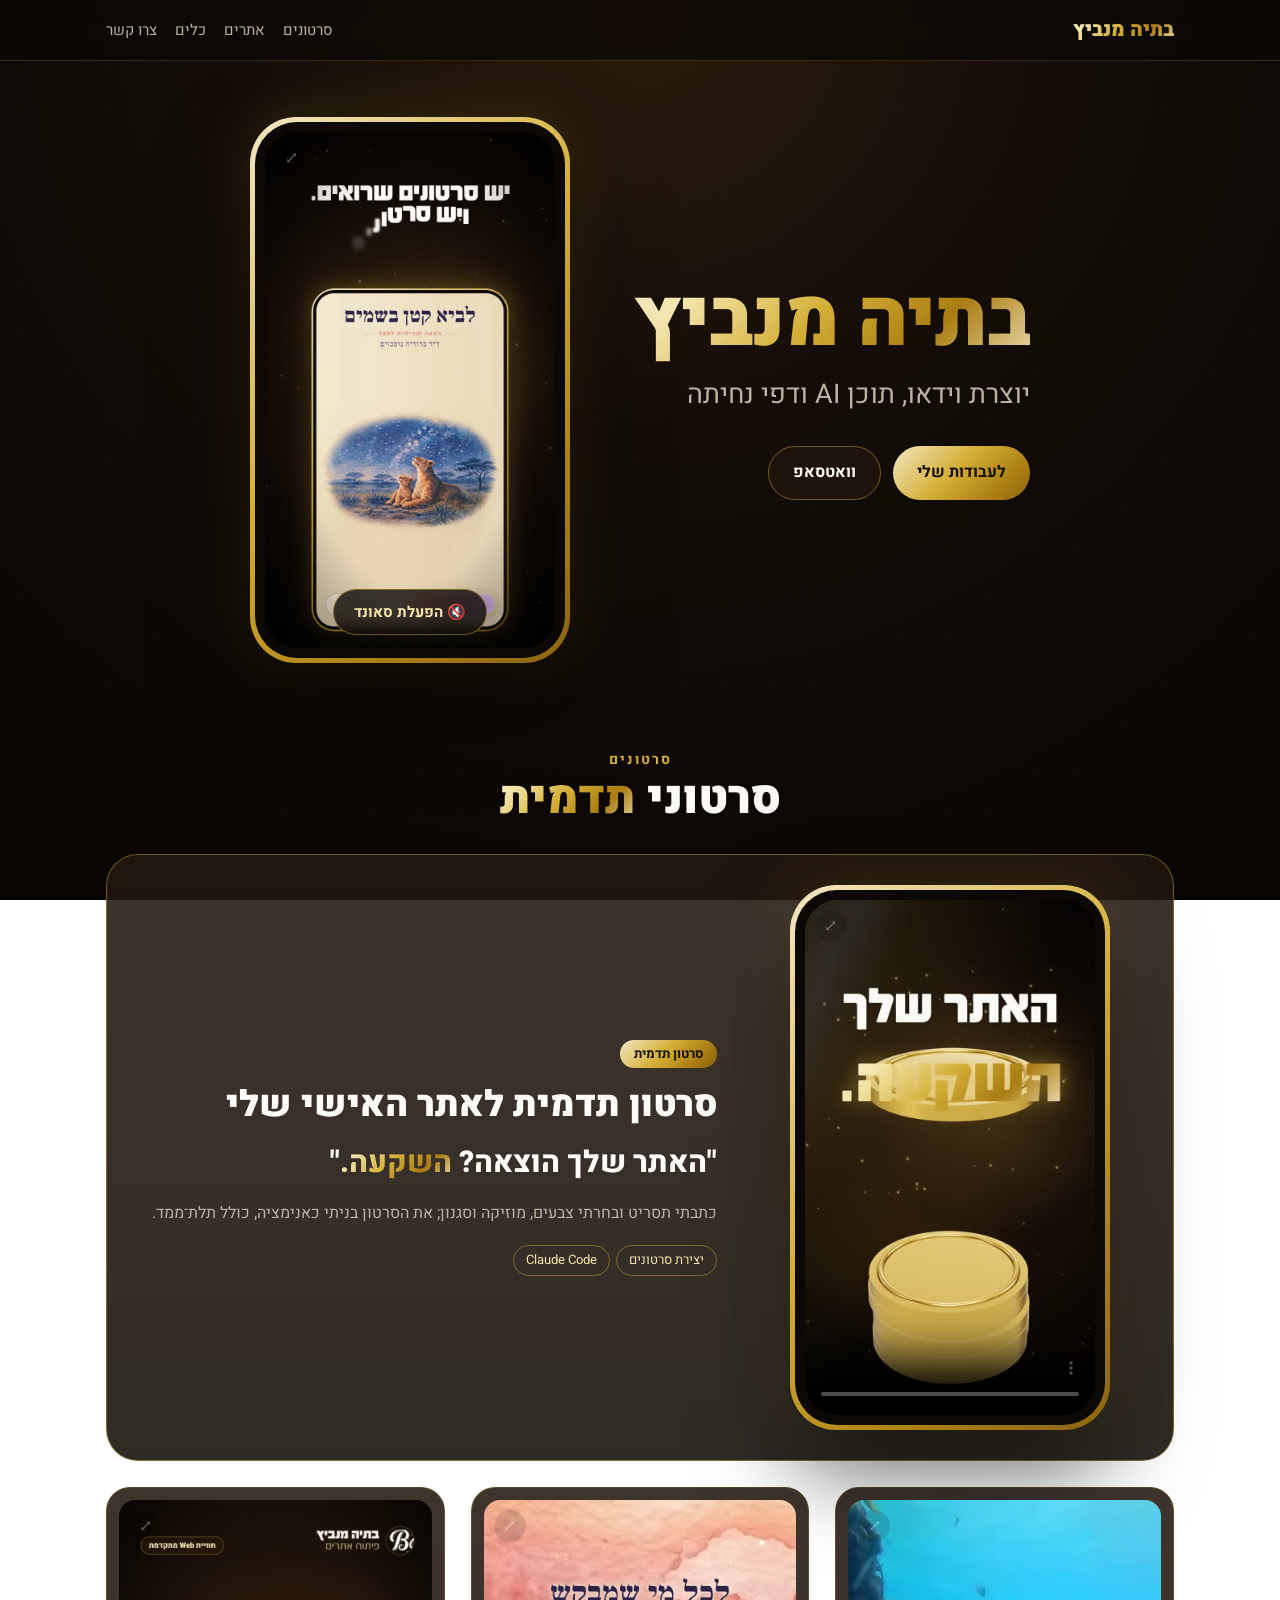
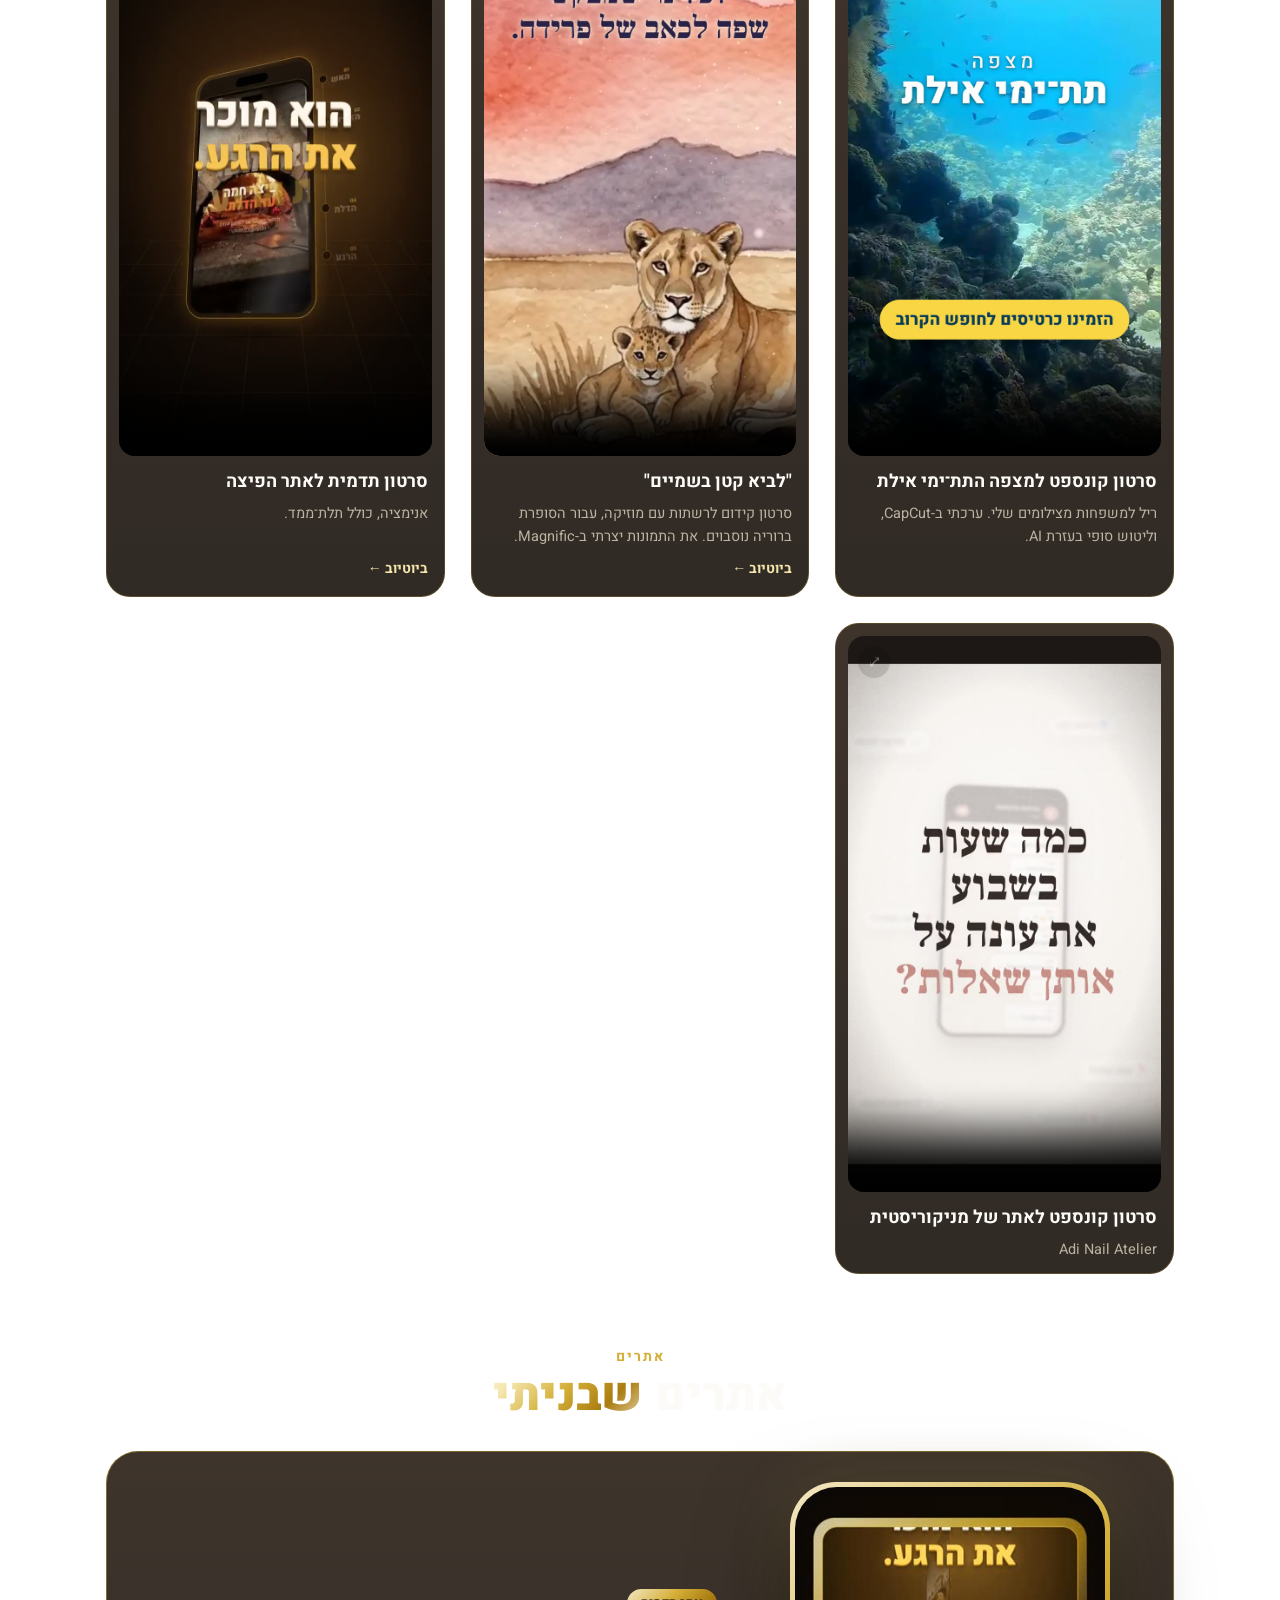
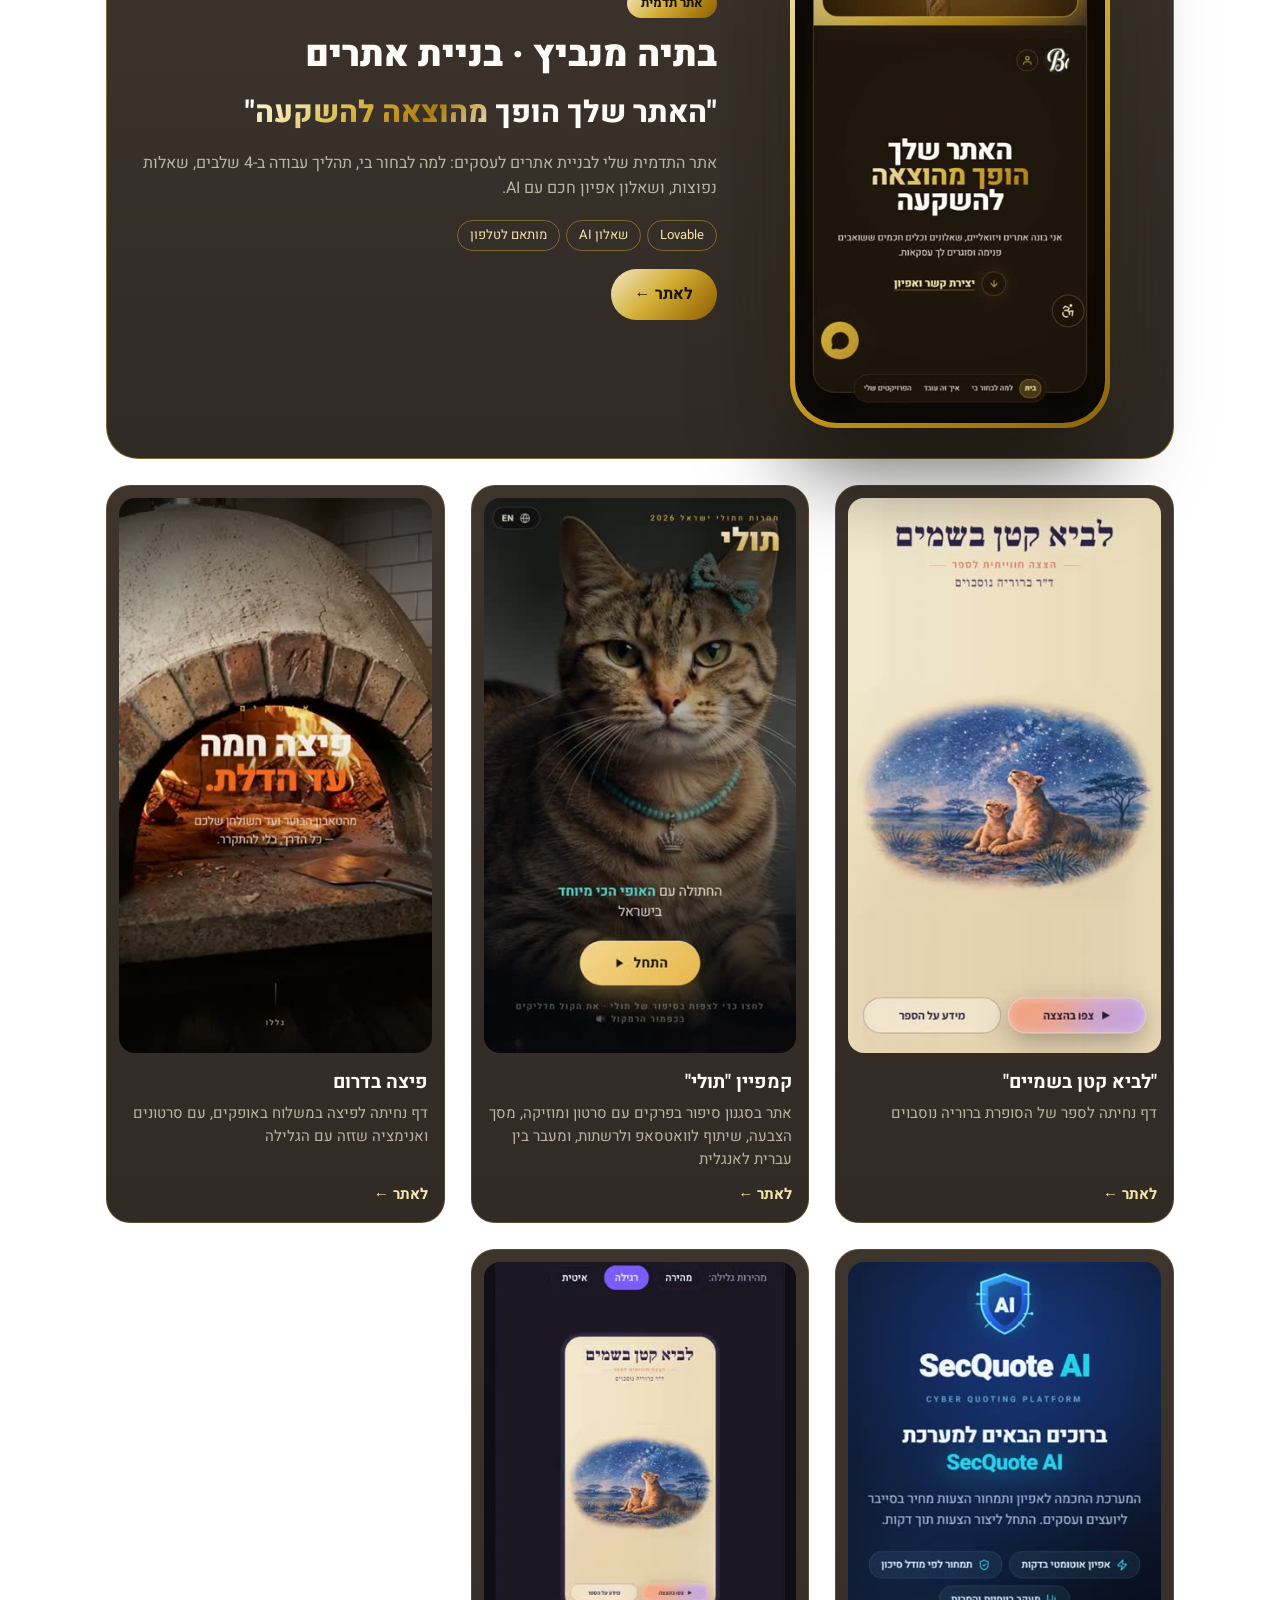
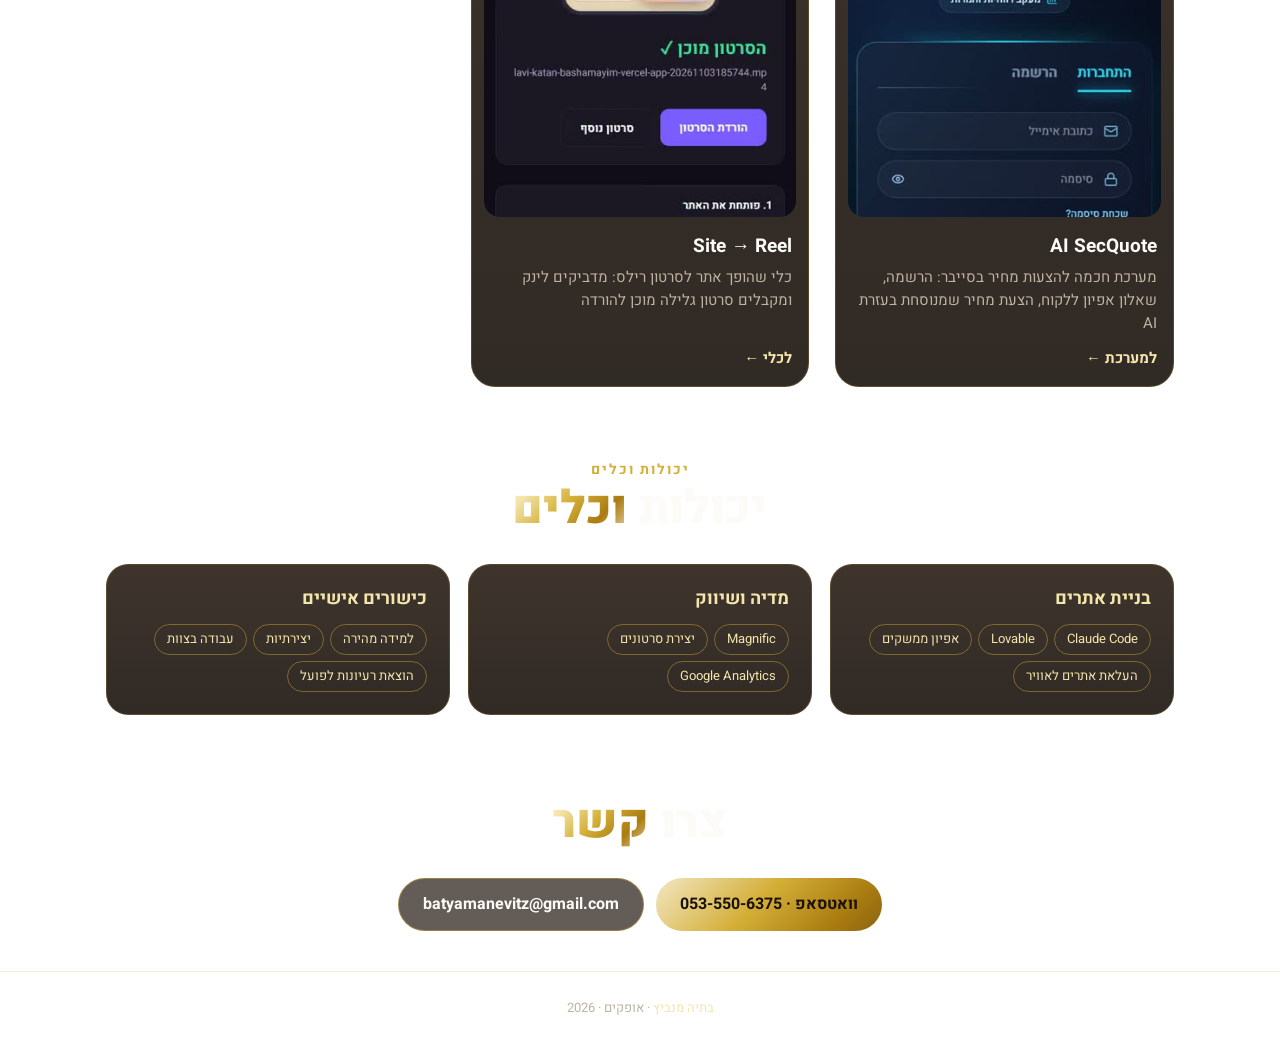
<file: index.html>
<!doctype html>
<html lang="he" dir="rtl">
<head>
<meta charset="utf-8">
<meta name="viewport" content="width=device-width, initial-scale=1">
<title>בתיה מנביץ · תיק עבודות</title>
<meta name="description" content="תיק העבודות של בתיה מנביץ – יוצרת וידאו, תוכן AI ודפי נחיתה: סרטוני תדמית וקידום ואתרים.">
<meta property="og:title" content="בתיה מנביץ · תיק עבודות">
<meta property="og:description" content="תיק העבודות של בתיה מנביץ – יוצרת וידאו, תוכן AI ודפי נחיתה: סרטוני תדמית וקידום ואתרים.">
<meta property="og:image" content="media/showreel.jpg">
<meta name="twitter:card" content="summary_large_image">
<link rel="icon" href="data:image/svg+xml,%3Csvg xmlns='http://www.w3.org/2000/svg' viewBox='0 0 64 64'%3E%3Ccircle cx='32' cy='32' r='30' fill='%23140d07' stroke='%23d4af37' stroke-width='4'/%3E%3Ctext x='32' y='43' font-size='30' font-weight='900' text-anchor='middle' fill='%23d4af37' font-family='Arial'%3EB%3C/text%3E%3C/svg%3E">
<link rel="preconnect" href="https://fonts.googleapis.com">
<link href="https://fonts.googleapis.com/css2?family=Heebo:wght@300;400;500;700;800;900&display=swap" rel="stylesheet">
<link rel="stylesheet" href="site.css?v=ad3d0a3654">
<style id="node-css">
@media (max-width:767px){#app .n-videos-featured{display:block;grid-template-columns:repeat(3, minmax(0, 1fr))}#app .n-videos-grid{display:flex;flex-direction:column}}</style>
</head>
<body>
<!-- נבנה אוטומטית מ-content.json (tools/build.mjs). לעריכה: admin.html -->
<div id="app" data-prerendered="1"><nav class="n-nav" data-nid="nav"><div class="n-nav-wrap wrap" data-nid="nav-wrap"><a class="n-nav-brand brand gold" data-nid="nav-brand" href="#top">בתיה מנביץ</a><div class="n-nav-links links" data-nid="nav-links"><a href="#video">סרטונים</a><a href="#sites">אתרים</a><a href="#skills">כלים</a><a href="#contact">צרו קשר</a></div></div></nav><main id="top"><header class="n-hero" data-nid="hero"><div class="n-hero-wrap wrap" data-nid="hero-wrap"><div class="n-hero-row hero" data-nid="hero-row"><div class="n-hero-text" data-nid="hero-text"><h1 class="n-hero-h1" data-nid="hero-h1"><span class="gold">בתיה מנביץ</span></h1><p class="n-hero-role role" data-nid="hero-role">יוצרת וידאו, תוכן AI ודפי נחיתה</p><div class="n-hero-btns btns" data-nid="hero-btns"><a class="n-hero-btn1 btn primary" data-nid="hero-btn1" href="#video">לעבודות שלי</a><a class="n-hero-btn2 btn" data-nid="hero-btn2" href="https://wa.me/972535506375" target="_blank" rel="noopener">וואטסאפ</a></div></div><div class="n-hero-media" data-nid="hero-media"><div class="n-hero-phone phone reel" data-nid="hero-phone"><div class="n-hero-inner inner" data-nid="hero-inner"><video class="n-hero-reel" data-nid="hero-reel" src="media/showreel.mp4" poster="media/showreel.jpg" playsinline autoplay muted loop data-zoom data-reel preload="metadata"></video></div><button type="button" data-action="sound" class="n-hero-sound sound" data-nid="hero-sound">🔇 הפעלת סאונד</button></div></div></div></div></header><section class="n-videos" data-nid="videos" id="video"><div class="n-videos-wrap wrap" data-nid="videos-wrap"><div class="n-videos-eyebrow eyebrow" data-nid="videos-eyebrow">סרטונים</div><h2 class="n-videos-h2" data-nid="videos-h2">סרטוני <span class="gold">תדמית</span></h2><div class="n-videos-featured" data-nid="videos-featured"><article class="featured" data-entry="promo">
      <div class="phone"><div class="inner"><video data-zoom src="media/promo.mp4" poster="media/promo.jpg" controls playsinline preload="metadata"></video></div></div>
      <div><span class="badge">סרטון תדמית</span>
        <h3>סרטון תדמית לאתר האישי שלי</h3>
        <p class="quote">"האתר שלך הוצאה? <span class="gold">השקעה.</span>"</p>
        <p class="muted">כתבתי תסריט ובחרתי צבעים, מוזיקה וסגנון; את הסרטון בניתי כאנימציה, כולל תלת־ממד.</p>
        <div class="tags"><span class="tag">יצירת סרטונים</span><span class="tag">Claude Code</span></div>
      </div></article></div><div class="n-videos-grid videos" data-nid="videos-grid"><article class="vcard" data-entry="eilat">
        <video data-zoom src="media/eilat.mp4" poster="media/eilat.jpg" controls playsinline preload="metadata"></video>
        <h3>סרטון קונספט למצפה התת־ימי אילת</h3>
        <p class="muted">ריל למשפחות מצילומים שלי. ערכתי ב-CapCut, וליטוש סופי בעזרת AI.</p>
        
      </article><article class="vcard" data-entry="lavi">
        <video data-zoom src="media/lavi.mp4" poster="media/lavi.jpg" controls playsinline preload="metadata"></video>
        <h3>&quot;לביא קטן בשמיים&quot;</h3>
        <p class="muted">סרטון קידום לרשתות עם מוזיקה, עבור הסופרת ברוריה נוסבוים. את התמונות יצרתי ב-Magnific.</p>
        <div class="more"><a href="https://youtube.com/shorts/wPgUk59AhzM" target="_blank" rel="noopener">ביוטיוב ←</a></div>
      </article><article class="vcard" data-entry="pizza">
        <video data-zoom src="media/pizza.mp4" poster="media/pizza.jpg" controls playsinline preload="metadata"></video>
        <h3>סרטון תדמית לאתר הפיצה</h3>
        <p class="muted">אנימציה, כולל תלת־ממד.</p>
        <div class="more"><a href="https://youtube.com/shorts/kn7iqCI5uTQ" target="_blank" rel="noopener">ביוטיוב ←</a></div>
      </article><article class="vcard" data-entry="adi">
        <video data-zoom src="media/adi.mp4" poster="media/adi.jpg" controls playsinline preload="metadata"></video>
        <h3>סרטון קונספט לאתר של מניקוריסטית</h3>
        <p class="muted">Adi Nail Atelier</p>
        
      </article></div></div></section><section class="n-sites" data-nid="sites" id="sites"><div class="n-sites-wrap wrap" data-nid="sites-wrap"><div class="n-sites-eyebrow eyebrow" data-nid="sites-eyebrow">אתרים</div><h2 class="n-sites-h2" data-nid="sites-h2">אתרים <span class="gold">שבניתי</span></h2><div class="n-sites-featured" data-nid="sites-featured"><article class="featured featured-site" data-entry="site-me">
      <div class="phone"><div class="inner"><video data-loop src="media/sites/batya-personal.mp4" poster="media/sites/batya-personal.jpg" muted loop playsinline preload="none"></video></div></div>
      <div><span class="badge">אתר תדמית</span>
        <h3>בתיה מנביץ · בניית אתרים</h3>
        <p class="quote">"האתר שלך הופך <span class="gold">מהוצאה להשקעה</span>"</p>
        <p class="muted">אתר התדמית שלי לבניית אתרים לעסקים: למה לבחור בי, תהליך עבודה ב-4 שלבים, שאלות נפוצות, ושאלון אפיון חכם עם AI.</p>
        <div class="tags"><span class="tag">Lovable</span><span class="tag">שאלון AI</span><span class="tag">מותאם לטלפון</span></div>
        <div class="btns"><a class="btn primary" href="https://batyamanevitz.lovable.app" target="_blank" rel="noopener">לאתר ←</a></div>
      </div></article></div><div class="n-sites-grid sites" data-nid="sites-grid"><a class="site" data-entry="site-lavi" href="https://lavi-katan-bashamayim.vercel.app" target="_blank" rel="noopener">
        <video data-loop src="media/sites/lavi-katan.mp4" poster="media/sites/lavi-katan.jpg" muted loop playsinline preload="none"></video>
        <b>&quot;לביא קטן בשמיים&quot;</b><span>דף נחיתה לספר של הסופרת ברוריה נוסבוים</span><div class="go">לאתר ←</div>
      </a><a class="site" data-entry="site-toli" href="https://batyamanevitz-debug.github.io/toli-campaign" target="_blank" rel="noopener">
        <video data-loop src="media/sites/toli-campaign.mp4" poster="media/sites/toli-campaign.jpg" muted loop playsinline preload="none"></video>
        <b>קמפיין &quot;תולי&quot;</b><span>אתר בסגנון סיפור בפרקים עם סרטון ומוזיקה, מסך הצבעה, שיתוף לוואטסאפ ולרשתות, ומעבר בין עברית לאנגלית</span><div class="go">לאתר ←</div>
      </a><a class="site" data-entry="site-pizza" href="https://pizza-delivery-ofakim.vercel.app" target="_blank" rel="noopener">
        <video data-loop src="media/sites/pizza-delivery-ofakim.mp4" poster="media/sites/pizza-delivery-ofakim.jpg" muted loop playsinline preload="none"></video>
        <b>פיצה בדרום</b><span>דף נחיתה לפיצה במשלוח באופקים, עם סרטונים ואנימציה שזזה עם הגלילה</span><div class="go">לאתר ←</div>
      </a><a class="site" data-entry="site-secquote" href="https://sec-quote-ai.vercel.app" target="_blank" rel="noopener">
        <video data-loop src="media/sites/secquote.mp4" poster="media/sites/secquote.jpg" muted loop playsinline preload="none"></video>
        <b>AI SecQuote</b><span>מערכת חכמה להצעות מחיר בסייבר: הרשמה, שאלון אפיון ללקוח, הצעת מחיר שמנוסחת בעזרת AI</span><div class="go">למערכת ←</div>
      </a><a class="site" data-entry="site-reel" href="https://site-to-reel.vercel.app/" target="_blank" rel="noopener">
        <video data-loop src="media/sites/site-to-reel.mp4" poster="media/sites/site-to-reel.jpg" muted loop playsinline preload="none"></video>
        <b>Site → Reel</b><span>כלי שהופך אתר לסרטון רילס: מדביקים לינק ומקבלים סרטון גלילה מוכן להורדה</span><div class="go">לכלי ←</div>
      </a></div></div></section><section class="n-skills" data-nid="skills" id="skills"><div class="n-skills-wrap wrap" data-nid="skills-wrap"><div class="n-skills-eyebrow eyebrow" data-nid="skills-eyebrow">יכולות וכלים</div><h2 class="n-skills-h2" data-nid="skills-h2">יכולות <span class="gold">וכלים</span></h2><div class="n-skills-grid skills" data-nid="skills-grid"><div class="skill" data-entry="skill-web"><h3>בניית אתרים</h3><div class="tags"><span class="tag">Claude Code</span><span class="tag">Lovable</span><span class="tag">אפיון ממשקים</span><span class="tag">העלאת אתרים לאוויר</span></div></div><div class="skill" data-entry="skill-media"><h3>מדיה ושיווק</h3><div class="tags"><span class="tag">Magnific</span><span class="tag">יצירת סרטונים</span><span class="tag">Google Analytics</span></div></div><div class="skill" data-entry="skill-personal"><h3>כישורים אישיים</h3><div class="tags"><span class="tag">למידה מהירה</span><span class="tag">יצירתיות</span><span class="tag">עבודה בצוות</span><span class="tag">הוצאת רעיונות לפועל</span></div></div></div></div></section><section class="n-contact contact" data-nid="contact" id="contact"><div class="n-contact-wrap wrap" data-nid="contact-wrap"><h2 class="n-contact-h2" data-nid="contact-h2">צרו <span class="gold">קשר</span></h2><div class="n-contact-btns btns" data-nid="contact-btns"><a class="n-contact-wa btn primary" data-nid="contact-wa" href="https://wa.me/972535506375" target="_blank" rel="noopener">וואטסאפ · 053-550-6375</a><a class="n-contact-mail btn" data-nid="contact-mail" href="mailto:batyamanevitz@gmail.com">batyamanevitz@gmail.com</a></div></div></section></main><footer class="n-foot" data-nid="foot"><div class="n-foot-wrap" data-nid="foot-wrap"><div class="n-foot-text" data-nid="foot-text"><a class="foot-link" href="https://batyamanevitz.lovable.app" target="_blank" title="לאתר שלי" rel="noopener">בתיה מנביץ</a> · אופקים · 2026</div></div></footer></div>

<!-- חלון צפייה גדול -->
<div class="lb" id="lb" hidden role="dialog" aria-modal="true" aria-label="צפייה בסרטון בגדול">
  <button class="lb-close" id="lbClose" type="button" aria-label="סגירה">✕</button>
  <video id="lbVideo" controls playsinline></video>
</div>
<script>window.__STAMP__="footer2,header1,home6|promo:1:0,site-lavi:1:0,skill-web:1:0,eilat:1:1,site-toli:1:1,skill-media:1:1,lavi:1:2,site-pizza:1:2,skill-personal:2:2,pizza:1:3,site-secquote:1:3,adi:1:4,site-reel:1:4,site-me:3:5|[{\"key\":\"contact\",\"value\":{\"email\":\"batyamanevitz@gmail.com\",\"phone\":\"053-550-6375\",\"whatsapp\":\"972535506375\"}},{\"key\":\"cv\",\"value\":{\"url\":\"media/batya-manevitz-cv.pdf\"}},{\"key\":\"seo\",\"value\":{\"image\":\"media/showreel.jpg\",\"title\":\"בתיה מנביץ · תיק עבודות\",\"description\":\"תיק העבודות של בתיה מנביץ – יוצרת וידאו, תוכן AI ודפי נחיתה: סרטוני תדמית וקידום ואתרים.\"}}]";</script>
<script src="site.js?v=2a986590ec" data-boot="public"></script>
</body>
</html>
</file>
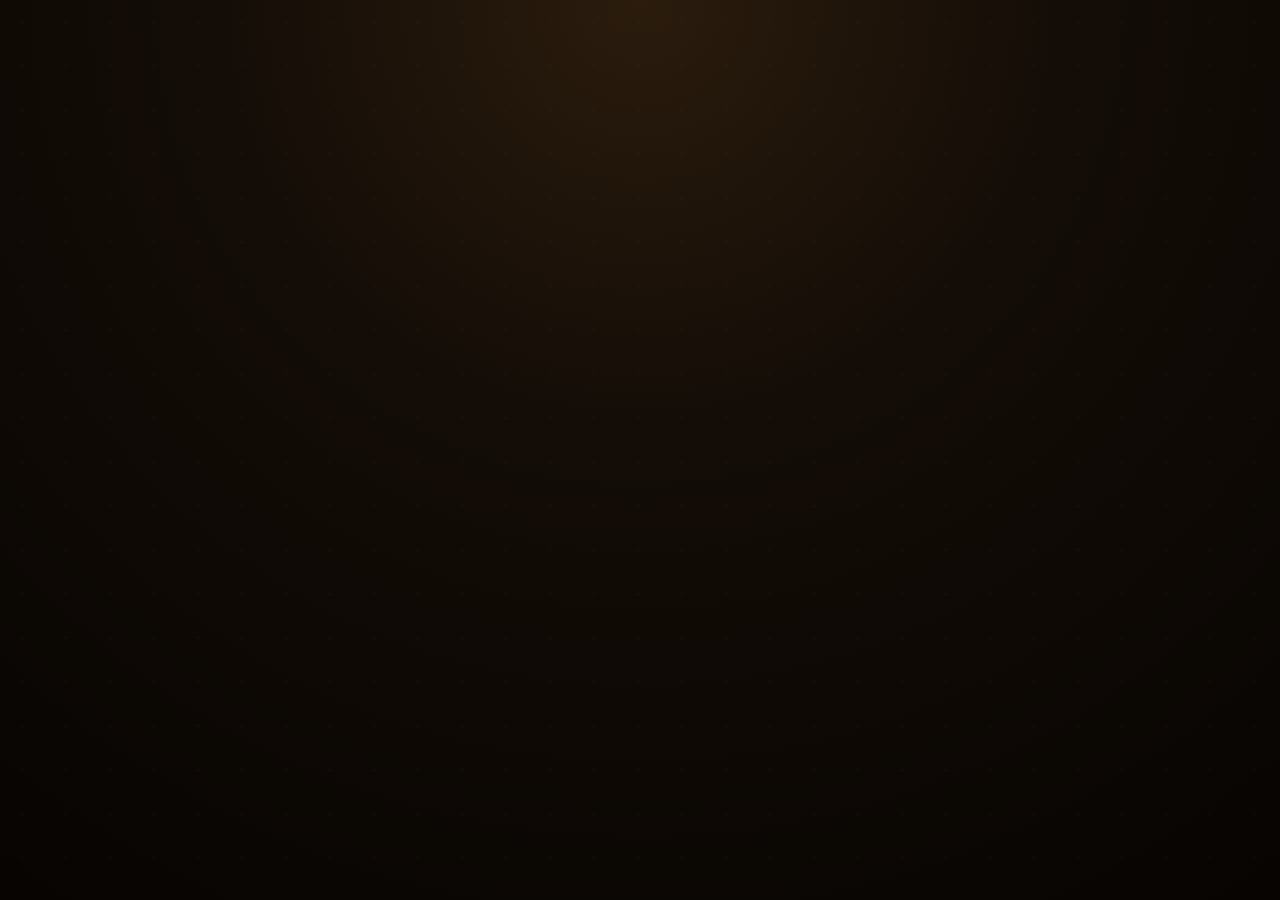
<file: editor-frame.html>
<!doctype html>
<html lang="he" dir="rtl">
<head>
<meta charset="utf-8">
<meta name="viewport" content="width=device-width, initial-scale=1">
<meta name="robots" content="noindex">
<title>תצוגת עריכה</title>
<link rel="preconnect" href="https://fonts.googleapis.com">
<link href="https://fonts.googleapis.com/css2?family=Heebo:wght@300;400;500;700;800;900&display=swap" rel="stylesheet">
<link rel="stylesheet" href="site.css">
<style id="node-css"></style>
<style>
  /* מסגרות בחירה – רק בתצוגת העריכה */
  html { scroll-behavior: auto; }
  #app [data-nid] { cursor: default; }
  #app [data-nid]:empty { min-height: 56px; outline: 1px dashed rgba(255,255,255,.35); outline-offset: -1px; }
  .ed-box { position: absolute; pointer-events: none; z-index: 9998; border: 2px solid #3b82f6; border-radius: 2px; }
  .ed-box.hover { border: 1px dashed rgba(96,165,250,.9); }
  .ed-tag { position: absolute; top: -22px; right: -2px; background: #3b82f6; color: #fff; font: 600 11.5px/1 system-ui, Arial, sans-serif; padding: 5px 7px; border-radius: 4px 4px 0 0; white-space: nowrap; direction: rtl; }
  .ed-box.below .ed-tag { top: auto; bottom: -22px; border-radius: 0 0 4px 4px; }
  .ed-empty { padding: 60px 16px; text-align: center; color: #bdb3a2; font: 16px system-ui, Arial, sans-serif; border: 2px dashed rgba(212,175,55,.35); margin: 30px 16px; border-radius: 16px; }
</style>
</head>
<body>
<div id="app"></div>
<div class="lb" id="lb" hidden><button class="lb-close" id="lbClose" type="button">✕</button><video id="lbVideo"></video></div>
<script src="site.js"></script>
<script>
(function () {
  const app = document.getElementById('app');
  const parentWin = window.parent;
  const send = (m) => parentWin.postMessage(m, location.origin);
  const sel = document.createElement('div'); sel.className = 'ed-box'; sel.hidden = true; sel.innerHTML = '<span class="ed-tag"></span>';
  const hov = document.createElement('div'); hov.className = 'ed-box hover'; hov.hidden = true;
  document.body.append(sel, hov);
  let selectedId = null, selLabel = '';

  function place(box, el) {
    if (!el) { box.hidden = true; return; }
    const r = el.getBoundingClientRect();
    box.hidden = false;
    box.style.top = (r.top + scrollY) + 'px'; box.style.left = (r.left + scrollX) + 'px';
    box.style.width = r.width + 'px'; box.style.height = Math.max(r.height, 4) + 'px';
    box.classList.toggle('below', r.top < 26);
  }
  const elOf = (id) => id ? app.querySelector(`[data-nid="${CSS.escape(id)}"]`) : null;
  function redraw() { place(sel, elOf(selectedId)); sel.querySelector('.ed-tag').textContent = selLabel; }

  // לחיצה רק בוחרת: עוצרים קישורים, טפסים, וידאו ופופאפים
  const block = (e) => {
    if (!app.contains(e.target)) return;
    e.preventDefault(); e.stopPropagation();
  };
  ['click', 'auxclick', 'dblclick', 'submit', 'mousedown', 'pointerdown', 'touchstart'].forEach((t) => window.addEventListener(t, (e) => {
    if (!app.contains(e.target)) return;
    if (t === 'click') {
      const el = e.target.closest('[data-nid]');
      if (el) send({ t: 'select', id: el.dataset.nid });
    }
    if (t === 'dblclick') { const el = e.target.closest('[data-nid]'); if (el) send({ t: 'dblclick', id: el.dataset.nid }); }
    block(e);
  }, true));
  window.addEventListener('keydown', (e) => {
    if ((e.ctrlKey || e.metaKey) && ['z', 'y'].includes(e.key.toLowerCase())) { e.preventDefault(); send({ t: 'key', key: e.key.toLowerCase(), shift: e.shiftKey }); }
    if (e.key === 'Delete' && !/INPUT|TEXTAREA/.test(document.activeElement.tagName)) send({ t: 'key', key: 'delete' });
  }, true);
  app.addEventListener('mouseover', (e) => { const el = e.target.closest('[data-nid]'); place(hov, el && el.dataset.nid !== selectedId ? el : null); });
  app.addEventListener('mouseleave', () => place(hov, null));
  window.addEventListener('scroll', redraw, { passive: true });
  window.addEventListener('resize', redraw);
  document.querySelectorAll('dialog[open]').forEach((d) => d.close());

  function mountAll(data, css) {
    const r = Site.renderPage(data);
    document.getElementById('node-css').textContent = css != null ? css : r.css;
    app.innerHTML = r.html;
    if (!data.docs.home || !data.docs.home.nodes.length) {
      const main = app.querySelector('main');
      if (main) main.innerHTML = '<div class="ed-empty">העמוד ריק — הוסיפו אזור מלשונית "הוספה"</div>';
    }
    Site.initRuntime(app, { edit: true });
    app.querySelectorAll('video').forEach((v) => { v.removeAttribute('controls'); });
    redraw();
  }
  window.addEventListener('message', (e) => {
    if (e.origin !== location.origin || e.source !== parentWin) return;
    const m = e.data || {};
    if (m.t === 'full') mountAll(m.data, m.css);
    if (m.t === 'css') { document.getElementById('node-css').textContent = m.css; requestAnimationFrame(redraw); }
    if (m.t === 'replace') {
      const el = elOf(m.id);
      if (!el) return;
      const tmp = document.createElement('div'); tmp.innerHTML = m.html;
      const fresh = tmp.firstElementChild; if (!fresh) return;
      el.replaceWith(fresh);
      Site.initRuntime(app, { edit: true });
      app.querySelectorAll('video').forEach((v) => v.removeAttribute('controls'));
      requestAnimationFrame(redraw);
    }
    if (m.t === 'select') {
      selectedId = m.id; selLabel = m.label || '';
      redraw();
      const el = elOf(m.id);
      if (el && m.scroll) { const r = el.getBoundingClientRect(); if (r.top < 0 || r.bottom > innerHeight) el.scrollIntoView({ block: 'center' }); }
    }
  });
  send({ t: 'ready' });
})();
</script>
</body>
</html>
</file>
<file: site.css>
:root {
    --line: rgba(212,175,55,0.22); --line2: rgba(212,175,55,0.45);
    --text: #fdfbf7; --muted: #bdb3a2; --gold: #d4af37; --gold-l: #f3e5ab;
    --goldtext: linear-gradient(135deg, #fff6d8 0%, #f3e5ab 18%, #d4af37 46%, #aa7c11 72%, #f3e7c4 100%);
    --goldbg: linear-gradient(135deg, #f3e7c4 0%, #d4af37 45%, #aa7c11 80%, #8a6410 100%);
    --card: linear-gradient(180deg, rgba(35,24,15,0.88), rgba(20,13,7,0.88));
    --bg: #140d07; --ink-dark: #1a1208;
    --font: Heebo, Arial, sans-serif; --content: 1100px;
    --r-card: 24px; --r-media: 16px; --r-pill: 999px; --gap-grid: 26px;
  }
  * { box-sizing: border-box; }
  html { scroll-behavior: smooth; }
  body { margin: 0; color: var(--text); font-family: var(--font); line-height: 1.6;
    background: radial-gradient(circle at 50% 0%, #2b1c0d 0%, #140d07 38%, #070402 100%) fixed; }
  body::before { content: ''; position: fixed; inset: 0; pointer-events: none; opacity: .5;
    background-image: radial-gradient(rgba(212,175,55,0.09) 1.5px, transparent 1.5px); background-size: 44px 44px; }
  a { color: inherit; }
  .wrap { max-width: var(--content); margin: 0 auto; padding: 0 16px; position: relative; }
  .gold { background: var(--goldtext); -webkit-background-clip: text; background-clip: text; color: transparent; }

  nav { position: sticky; top: 0; z-index: 10; backdrop-filter: blur(12px); background: rgba(11,7,4,0.72); border-bottom: 1px solid var(--line); }
  nav .wrap { display: flex; align-items: center; justify-content: space-between; height: 60px; gap: 12px; }
  nav .brand { font-weight: 900; font-size: 20px; text-decoration: none; white-space: nowrap; }
  nav .links { display: flex; gap: 18px; font-size: 15px; color: var(--muted); }
  nav .links a { text-decoration: none; white-space: nowrap; }
  nav .links a:hover { color: var(--gold-l); }

  /* הטקסט והסרטון כקבוצה אחת באמצע – עם רווח שווה מימין ומשמאל */
  .hero { display: flex; justify-content: center; align-items: center; gap: clamp(32px, 5vw, 64px); padding: 56px 0 30px; }
  .hero > div:first-child { max-width: 480px; }
  .hero > div:last-child { width: clamp(240px, 27vw, 320px); flex: none; }
  .hero h1 { font-size: clamp(46px, 7vw, 80px); font-weight: 900; line-height: 1.02; margin: 0 0 12px; letter-spacing: -1px; }
  .hero .role { font-size: clamp(21px, 2.6vw, 27px); color: var(--muted); margin: 0 0 30px; }
  .btns { display: flex; gap: 12px; flex-wrap: wrap; }
  .btn { display: inline-flex; align-items: center; gap: 8px; padding: 13px 24px; border-radius: 999px; font-weight: 700; font-size: 16px; text-decoration: none; border: 1px solid var(--line2); background: rgba(35,24,15,0.7); transition: transform .15s, border-color .2s; }
  .btn:hover { transform: translateY(-2px); border-color: var(--gold); }
  .btn.primary { background: var(--goldbg); color: #1a1208; border: 0; }

  .phone { position: relative; border-radius: 46px; padding: 5px; background: var(--goldbg); box-shadow: 0 40px 90px rgba(0,0,0,0.6), 0 0 60px rgba(212,175,55,0.18); }
  .phone .inner { border-radius: 42px; background: #0b0805; padding: 10px; }
  .phone video { display: block; width: 100%; aspect-ratio: 9/16; object-fit: cover; border-radius: 32px; background: #000; }
  .reel { max-width: 330px; margin: 0 auto; }
  .sound { position: absolute; bottom: 28px; left: 50%; transform: translateX(-50%); cursor: pointer; font: inherit; font-weight: 700; font-size: 15px; padding: 10px 20px; border-radius: 999px; background: rgba(11,7,4,0.78); color: var(--gold-l); border: 1px solid var(--line2); backdrop-filter: blur(6px); white-space: nowrap; }
  .cap { text-align: center; color: var(--muted); font-size: 14px; margin-top: 12px; }

  section { padding: 56px 0 16px; scroll-margin-top: 66px; }
  /* כותרות הסקשנים באמצע – כדי שהעמוד ייראה סימטרי */
  .eyebrow { font-size: 14px; letter-spacing: 2px; color: var(--gold); font-weight: 700; text-align: center; }
  h2 { font-size: clamp(32px, 4.6vw, 46px); font-weight: 900; margin: 2px 0 28px; line-height: 1.15; text-align: center; }
  h3 { margin: 0; line-height: 1.3; }
  .muted { color: var(--muted); }
  .tags { display: flex; gap: 6px; flex-wrap: wrap; }
  .tag { font-size: 13px; padding: 4px 12px; border-radius: 999px; border: 1px solid var(--line2); color: var(--gold-l); }
  .more { display: flex; gap: 16px; flex-wrap: wrap; font-size: 15px; font-weight: 700; }
  .more a { color: var(--gold-l); text-decoration: none; }
  .more a:hover { text-decoration: underline; }

  /* סרטון התדמית – מוצג בגדול */
  .featured { display: grid; grid-template-columns: 0.8fr 1.2fr; gap: 40px; align-items: center; background: var(--card); border: 1px solid var(--line2); border-radius: 32px; padding: 30px; margin-bottom: 26px; }
  .featured .phone { max-width: 320px; margin: 0 auto; }
  .featured .badge { display: inline-block; font-size: 13px; font-weight: 700; padding: 4px 14px; border-radius: 999px; background: var(--goldbg); color: #1a1208; margin-bottom: 14px; }
  .featured h3 { font-size: clamp(26px, 3.4vw, 36px); font-weight: 900; margin-bottom: 10px; }
  .featured .quote { font-size: clamp(22px, 2.8vw, 30px); font-weight: 800; margin: 0 0 14px; }
  .featured p { margin: 0 0 18px; }
  .featured .tags + .btns { margin-top: 18px; }

  .videos { display: grid; grid-template-columns: repeat(3, minmax(0, 1fr)); gap: var(--gap-grid); }
  .vcard { background: var(--card); border: 1px solid var(--line); border-radius: var(--r-card); padding: 12px; display: flex; flex-direction: column; gap: 8px; }
  .vcard video { width: 100%; aspect-ratio: 9/16; object-fit: cover; border-radius: 16px; background: #000; display: block; }
  .vcard h3 { font-size: 18px; margin: 6px 4px 0; }
  .vcard p { margin: 0 4px; font-size: 14.5px; flex: 1; }
  .vcard .more { margin: 2px 4px 4px; font-size: 14px; }

  /* 3 אתרים בשורה, עם רווח – באותו קצב כמו כרטיסי הסרטונים */
  .sites { display: grid; grid-template-columns: repeat(3, minmax(0, 1fr)); gap: var(--gap-grid); }
  .site { text-decoration: none; background: var(--card); border: 1px solid var(--line); border-radius: var(--r-card); padding: 12px; transition: transform .15s, border-color .2s; display: flex; flex-direction: column; }
  .site:hover { transform: translateY(-3px); border-color: var(--gold); }
  .site video { width: 100%; aspect-ratio: 9/16; object-fit: cover; border-radius: 16px; display: block; background: #000; }
  .site b { display: block; font-size: 19px; margin: 14px 4px 4px; }
  .site span { display: block; color: var(--muted); font-size: 15px; line-height: 1.55; margin: 0 4px 10px; flex: 1; overflow-wrap: anywhere; }
  .site .go { color: var(--gold-l); font-weight: 700; font-size: 15px; margin: 0 4px 4px; }

  .skills { display: grid; grid-template-columns: repeat(3, minmax(0, 1fr)); gap: 18px; }
  .skill { background: var(--card); border: 1px solid var(--line); border-radius: 22px; padding: 22px; }
  .skill h3 { font-size: 18px; color: var(--gold-l); margin-bottom: 14px; }

  .contact { text-align: center; padding: 64px 0 40px; }
  .contact .btns { justify-content: center; }
  footer { text-align: center; color: var(--muted); font-size: 13px; padding: 26px 0 40px; border-top: 1px solid var(--line); }
  .foot-link { color: var(--gold-l); text-decoration: none; border-bottom: 1px solid transparent; transition: border-color .2s; }
  .foot-link:hover { border-bottom-color: var(--gold-l); }

  /* טאבלט וטלפון: 2 בשורה, ברוחב מוגבל באמצע – כדי שהכרטיסים לא יהיו ענקיים */
  @media (max-width: 900px) {
    .videos, .sites { grid-template-columns: repeat(2, minmax(0, 1fr)); max-width: 640px; margin-inline: auto; }
    .skills { grid-template-columns: 1fr; max-width: 640px; margin-inline: auto; }
  }
  @media (max-width: 600px) {
    section { padding-top: 44px; }
    .videos, .sites { gap: 14px; }
    /* טלפון: אתר אחד בשורה, ברוחב של טלפון – כדי שהטקסט יהיה קריא והסרטון לא ענק */
    .sites { grid-template-columns: 1fr; max-width: 300px; gap: 22px; }
    .vcard, .site { padding: 8px; border-radius: 18px; }
    .vcard video, .site video { border-radius: 12px; }
    .vcard h3 { font-size: 15.5px; margin: 4px 2px 0; }
    .vcard p { font-size: 13.5px; margin: 0 2px; }
    .vcard .more { margin: 2px 2px 2px; }
    .site { padding: 10px; }
    .site b { font-size: 18px; margin: 12px 4px 4px; }
    .site span { font-size: 15px; line-height: 1.55; margin: 0 4px 10px; }
    .site .go { font-size: 15px; margin: 0 4px 4px; }
    .skill { padding: 18px; }
    .btn { padding: 12px 20px; font-size: 15px; }
  }
  @media (max-width: 820px) {
    .featured { grid-template-columns: 1fr; text-align: center; }
    .hero { flex-direction: column; text-align: center; gap: 30px; padding-top: 36px; }
    .hero > div:first-child { max-width: none; }
    .hero > div:last-child { width: min(330px, 100%); }
    .hero .btns, .featured .tags, .featured .more, .featured .btns { justify-content: center; }
    .featured { padding: 22px 16px; gap: 24px; }
    /* טלפון וטאבלט: קודם הטקסט (מה זה), ואז הסרטון */
    .featured > .phone { order: 2; }
    nav .links { gap: 14px; font-size: 14px; }
  }
  @media (max-width: 380px) {
    .videos { gap: 10px; }
    nav .brand { font-size: 17px; }
    nav .links { gap: 10px; font-size: 13px; }
  }

  /* כפתור הגדלה על כל סרטון + חלון צפייה גדול */
  .zwrap { position: relative; }
  /* כפתור עדין: אייקון קטן ושקוף למחצה, שמתבהר רק כשמעבירים עליו את העכבר */
  .zoom { position: absolute; top: 10px; left: 10px; z-index: 2; cursor: pointer; font: inherit; font-size: 16px; line-height: 1;
    width: 32px; height: 32px; display: grid; place-items: center; padding: 0; border-radius: 50%;
    background: rgba(0,0,0,0.28); color: rgba(255,255,255,0.75); border: 0; opacity: 0.45; transition: opacity .2s, background .2s; }
  .zwrap:hover .zoom, .zoom:focus-visible { opacity: 1; background: rgba(0,0,0,0.5); }
  @media (hover: none) { .zoom { opacity: 0.6; } }
  .lb { position: fixed; inset: 0; z-index: 100; display: flex; align-items: center; justify-content: center; padding: 16px;
    background: rgba(5,3,1,0.88); backdrop-filter: blur(10px); }
  .lb[hidden] { display: none; }
  .lb video { height: min(92vh, calc((100vw - 32px) * 16 / 9)); aspect-ratio: 9/16; max-width: 100%; border-radius: 24px;
    background: #000; border: 2px solid var(--line2); box-shadow: 0 30px 90px rgba(0,0,0,0.7), 0 0 60px rgba(212,175,55,0.15); }
  .lb-close { position: absolute; top: 16px; left: 16px; width: 48px; height: 48px; border-radius: 50%; cursor: pointer; font-size: 22px; font-weight: 700;
    background: rgba(35,24,15,0.9); color: var(--gold-l); border: 1px solid var(--line2); }
  .lb-close:hover { border-color: var(--gold); }
</file>
